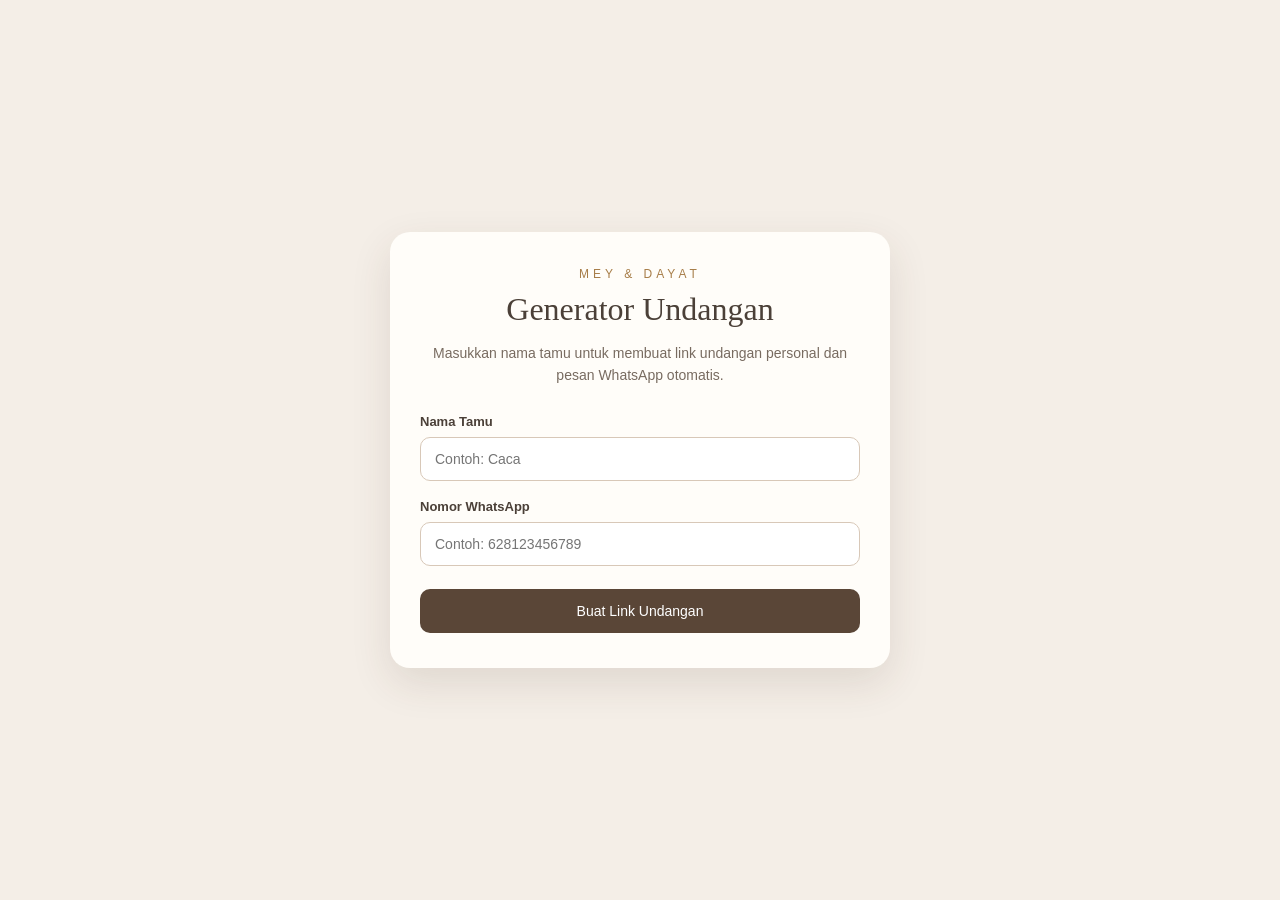
<file: generator.html>
<!DOCTYPE html>
<html lang="id">
<head>
    <meta charset="UTF-8">
    <meta name="viewport" content="width=device-width, initial-scale=1.0">

    <title>Generator Undangan Mey & Dayat</title>

    <style>
        * {
            box-sizing: border-box;
        }

        body {
            margin: 0;
            min-height: 100vh;
            display: flex;
            justify-content: center;
            align-items: center;
            padding: 30px 15px;
            background: #f4eee7;
            color: #4b4038;
            font-family: Arial, sans-serif;
        }

        .card {
            width: 100%;
            max-width: 500px;
            background: #fffdf9;
            padding: 35px 30px;
            border-radius: 20px;
            box-shadow: 0 15px 40px rgba(70, 50, 35, .12);
        }

        .eyebrow {
            text-align: center;
            font-size: 12px;
            letter-spacing: 4px;
            color: #a77d48;
            margin-bottom: 10px;
        }

        h1 {
            text-align: center;
            font-family: Georgia, serif;
            font-weight: normal;
            margin-top: 0;
            margin-bottom: 8px;
        }

        .intro {
            text-align: center;
            color: #786b60;
            font-size: 14px;
            line-height: 1.6;
            margin-bottom: 28px;
        }

        label {
            display: block;
            margin-bottom: 8px;
            font-size: 13px;
            font-weight: bold;
        }

        input {
            width: 100%;
            padding: 13px 14px;
            border: 1px solid #d8c8b8;
            border-radius: 10px;
            outline: none;
            font-size: 14px;
            margin-bottom: 18px;
            background: white;
        }

        input:focus {
            border-color: #a77d48;
        }

        button {
            width: 100%;
            border: none;
            border-radius: 10px;
            padding: 14px;
            cursor: pointer;
            font-size: 14px;
            margin-top: 5px;
        }

        .generate-btn {
            background: #5a4637;
            color: white;
        }

        .generate-btn:hover {
            background: #46362b;
        }

        .result {
            display: none;
            margin-top: 28px;
            padding-top: 25px;
            border-top: 1px solid #e1d5c8;
        }

        .result h2 {
            font-family: Georgia, serif;
            font-weight: normal;
            margin-top: 0;
        }

        .link-box {
            background: #f4eee7;
            padding: 12px;
            border-radius: 10px;
            font-size: 12px;
            word-break: break-all;
            line-height: 1.6;
            margin-bottom: 12px;
        }

        .copy-btn {
            background: #c0a184;
            color: white;
        }

        .wa-btn {
            background: #6b5543;
            color: white;
        }

        .success {
            text-align: center;
            color: #8b6a48;
            font-size: 13px;
            margin-top: 10px;
        }
    </style>
</head>

<body>

    <div class="card">

        <div class="eyebrow">MEY & DAYAT</div>

        <h1>Generator Undangan</h1>

        <p class="intro">
            Masukkan nama tamu untuk membuat link undangan
            personal dan pesan WhatsApp otomatis.
        </p>

        <label for="namaTamu">Nama Tamu</label>

        <input
            type="text"
            id="namaTamu"
            placeholder="Contoh: Caca"
        >

        <label for="nomorWA">Nomor WhatsApp</label>

        <input
            type="text"
            id="nomorWA"
            placeholder="Contoh: 628123456789"
        >

        <button class="generate-btn" onclick="buatUndangan()">
            Buat Link Undangan
        </button>


        <div class="result" id="result">

            <h2>Link Berhasil Dibuat 🤎</h2>

            <div class="link-box" id="linkUndangan"></div>

            <button class="copy-btn" onclick="salinLink()">
                Salin Link Undangan
            </button>

            <button class="wa-btn" onclick="kirimWhatsApp()">
                Kirim via WhatsApp 💌
            </button>

            <div class="success" id="success"></div>

        </div>

    </div>


<script>

    let linkPersonal = "";
    let linkWhatsApp = "";


    function buatUndangan() {

        const nama = document
            .getElementById("namaTamu")
            .value
            .trim();

        const nomor = document
            .getElementById("nomorWA")
            .value
            .trim();


        if (!nama) {
            alert("Masukkan nama tamu terlebih dahulu 🤎");
            return;
        }


        const namaEncoded = encodeURIComponent(nama);


        linkPersonal =
            "https://maryammodest.github.io/undangan-mey-dayat/?to="
            + namaEncoded;


    const pesan =
`Assalamu'alaikum Wr. Wb.

Kepada Yth.
${nama}

Tanpa mengurangi rasa hormat, kami bermaksud mengundang ${nama} untuk hadir dalam acara pernikahan kami.

Mey & Dayat
09 September 2026

Untuk informasi selengkapnya mengenai waktu, tempat, dan rangkaian acara, silakan membuka undangan digital kami melalui link berikut:

${linkPersonal}

Merupakan suatu kehormatan dan kebahagiaan bagi kami apabila ${nama} berkenan hadir serta memberikan doa dan restu untuk pernikahan kami.

Terima kasih atas perhatian dan doanya.

Wassalamu'alaikum Wr. Wb.`;


        linkWhatsApp =
            "https://wa.me/"
            + nomor.replace(/\D/g, "")
            + "?text="
            + encodeURIComponent(pesan);


        document.getElementById("linkUndangan").textContent =
            linkPersonal;

        document.getElementById("result").style.display = "block";

        document.getElementById("success").textContent =
            "Link personal untuk " + nama + " sudah siap 🤎";
    }


    function salinLink() {

        navigator.clipboard.writeText(linkPersonal);

        document.getElementById("success").textContent =
            "✓ Link berhasil disalin 🤎";
    }


    function kirimWhatsApp() {

        if (!linkPersonal) {
            alert("Buat link undangan terlebih dahulu 🤎");
            return;
        }

        window.open(linkWhatsApp, "_blank");
    }

</script>

</body>
</html>
</file>
